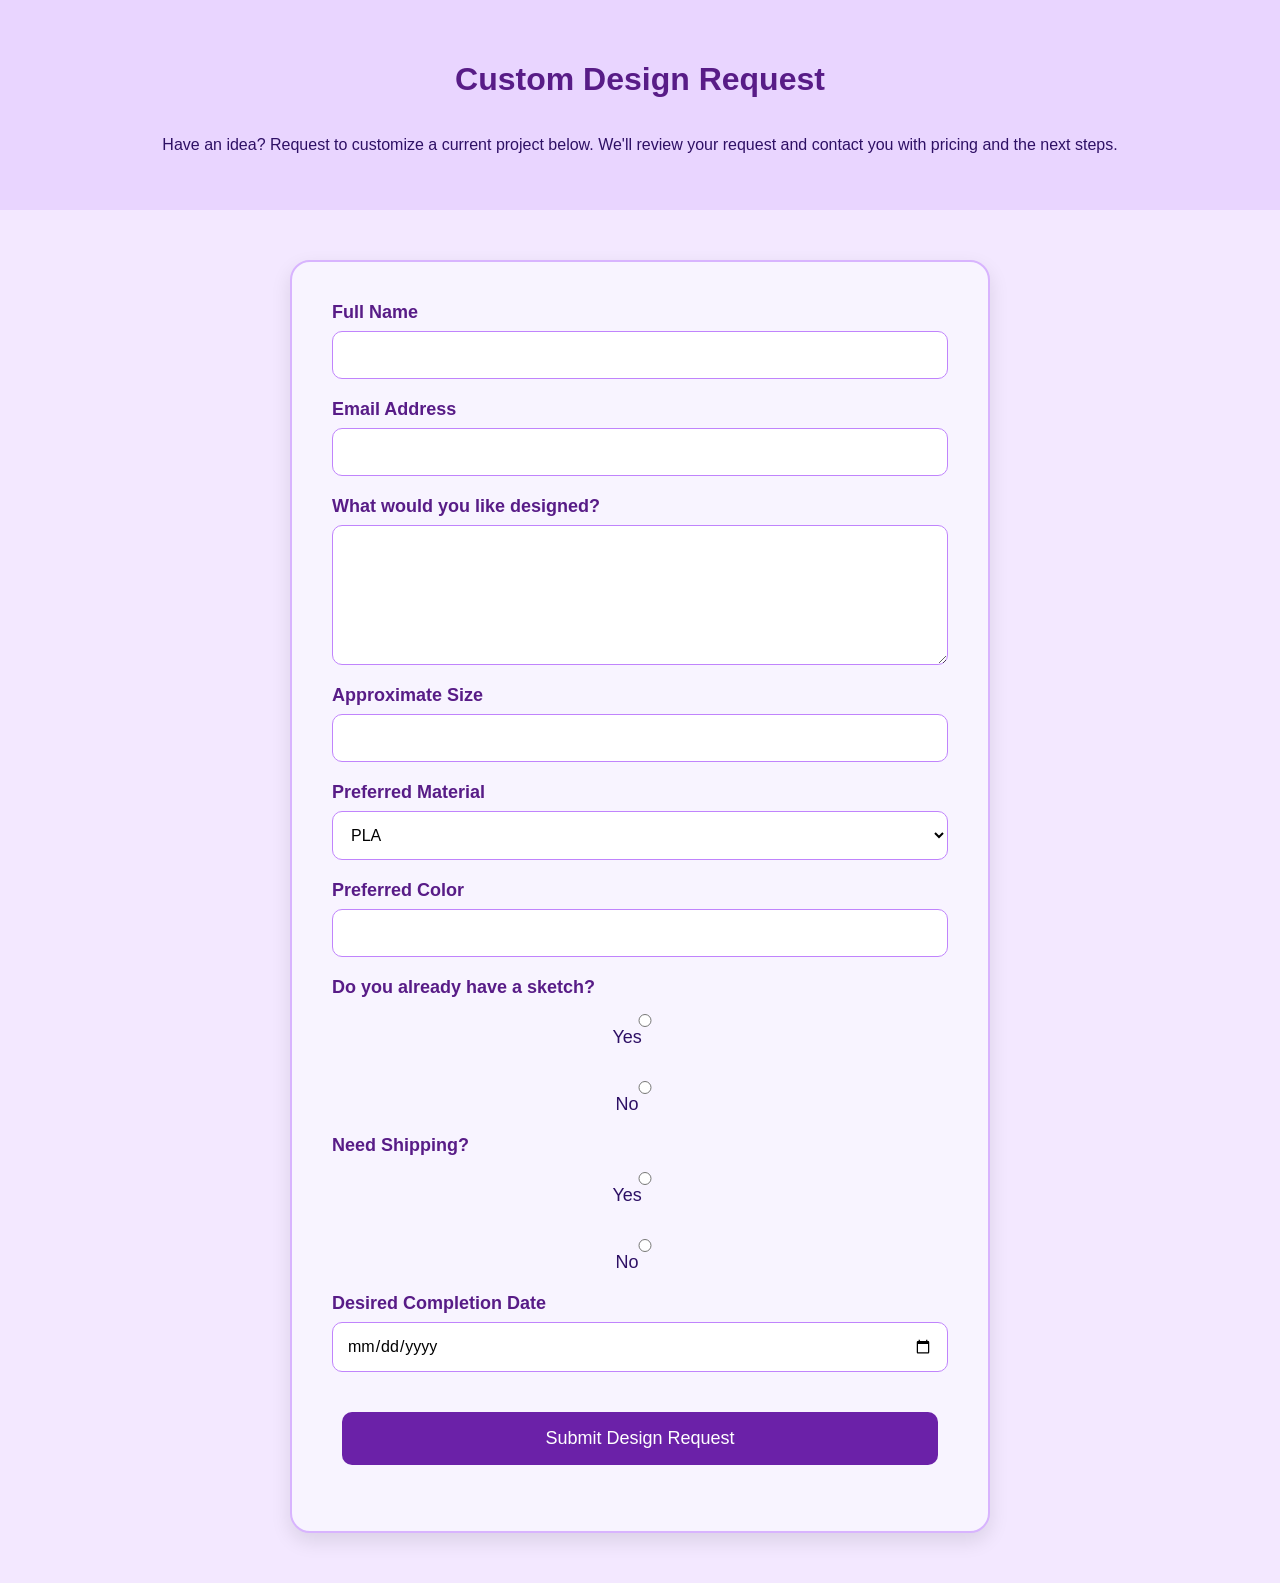
<file: design-request.html>
<!DOCTYPE >
<html lang="en">

<head>
    <meta charset="UTF-8">
    <meta name="viewport" content="width=device-width, initial-scale=1.0">
    <title>Custom Design Request</title>

    <link rel="stylesheet" href="style.css">
    <script async src="https://js.stripe.com/v3/buy-button.js"></script>
</head>

<body>

<header class="hero">

<h1>Custom Design Request</h1>

<p>
Have an idea? Request to customize a current project below. We'll review your request and contact you with pricing and the next steps.
</p>

</header>


<section class="product">

<form action="https://formsubmit.co/exnihilomakerscommunity@gmail.com" method="POST">

<div>

<label for="name">Full Name</label>
<input type="text" id="name" name="Name" required>

</div>

<div>

<label for="email">Email Address</label>
<input type="email" id="email" name="Email" required>

</div>

<div>

<label for="project">
What would you like designed?
</label>

<textarea id="project" name="Project Description"></textarea>

</div>

<div>

<label for="size">
Approximate Size
</label>

<input type="text" id="size" name="Approximate Size">

</div>

<div>

<label for="material">
Preferred Material
</label>

<select id="material" name="Material">

<option>PLA</option>
<option>PETG</option>
<option>TPU</option>

</select>

</div>

<div>

<label for="color">
Preferred Color
</label>

<input type="text" id="color" name="Color">

</div>

<div>

<label>
Do you already have a sketch?
</label>

<div class="radio-group">

<label>
<input type="radio" name="Sketch" value="Yes">
Yes
</label>

<label>
<input type="radio" name="Sketch" value="No">
No
</label>

</div>

</div>

<div>

<label>
Need Shipping?
</label>

<div class="radio-group">

<label>
<input type="radio" name="Shipping" value="Yes">
Yes
</label>

<label>
<input type="radio" name="Shipping" value="No">
No
</label>

</div>

</div>

<div>

<label for="date">
Desired Completion Date
</label>

<input type="date" id="date" name="Completion Date">

</div>

<button type="submit">
Submit Design Request
</button>

</form>

</section>

</body>

</html>
</file>
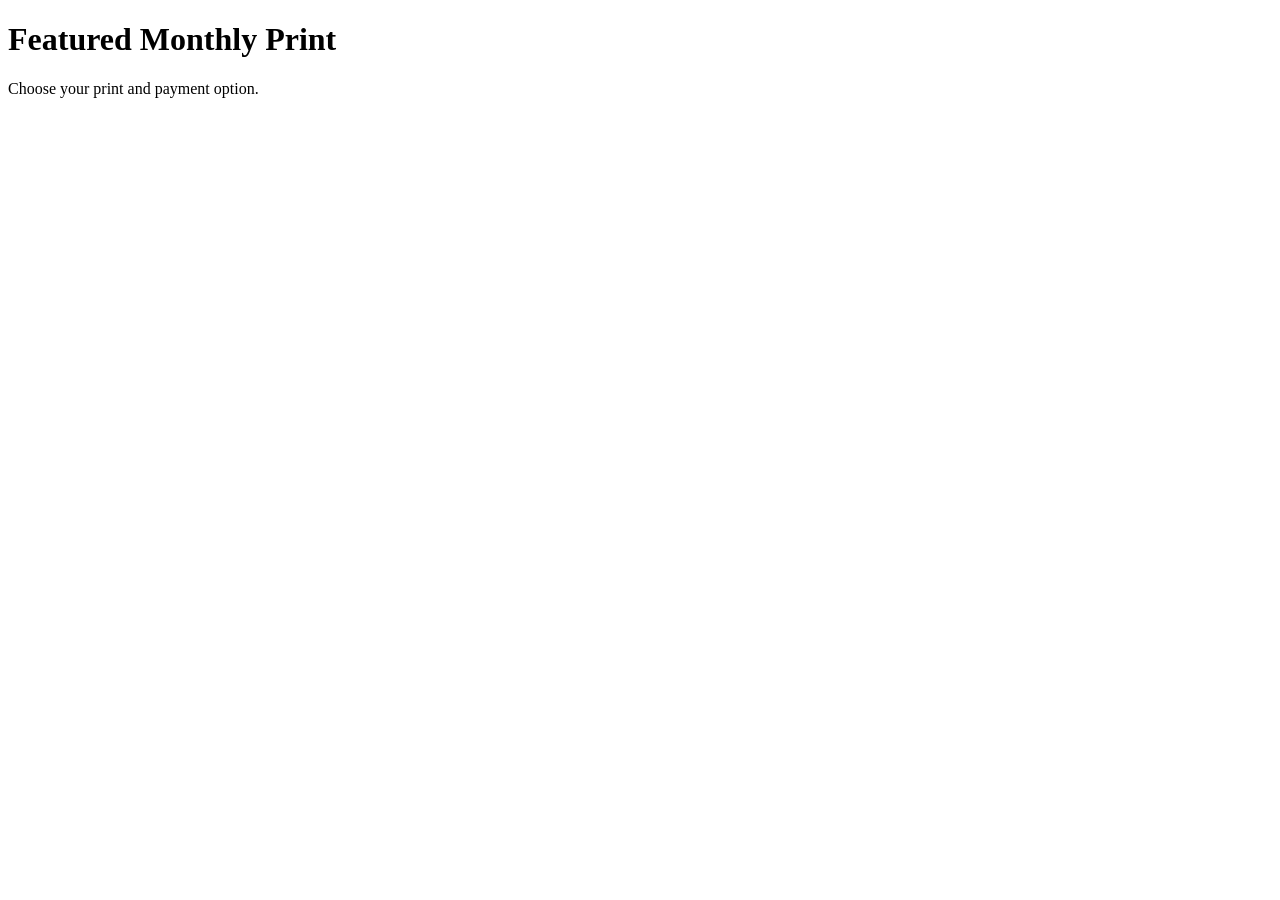
<file: featured.html>
<!DOCTYPE html>
<html lang="en">
<head>
  <meta charset="UTF-8" />
  <title>Featured Monthly Print</title>
</head>
<body>
  <h1>Featured Monthly Print</h1>
  <p>Choose your print and payment option.</p>
</body>
</html>
</file>
<file: style.css>
* {
    box-sizing: border-box;
}


body {
    margin: 0;
    background-color: #F3E8FF;
    color: #2E1065;
    font-family: 'Outfit', sans-serif;
    text-align: center;
}


/* Header */
.hero {
    background-color: #E9D5FF;
    padding: 40px 20px;
    display: flex;
    flex-direction: column;
    align-items: center;
}


.hero-image {
    width: 90%;
    max-width: 600px;
    height: auto;
    margin: 25px auto;
}


/* Main Sections */
section {
    width: 90%;
    max-width: 900px;
    margin: auto;
    padding: 30px 0;
    text-align: center;
}


.about,
.checkout {
    background-color: #E9D5FF;
    border-radius: 20px;
}


/* Titles */
h1,
h2,
h3 {
    color: #581C87;
}


/* Buttons */
.button-link {
    display: inline-block;
    background-color: #6B21A8;
    color: white;
    padding: 15px 25px;
    margin: 10px;
    border-radius: 10px;
    text-decoration: none;
    font-size: 16px;
}


.button-link:hover {
    background-color: #4C1D95;
}


/* Product Cards */
.product {
    background-color: white;
    border-radius: 15px;
    padding: 25px;
    margin: 20px auto;
    max-width: 450px;
    box-shadow: 0 5px 15px rgba(0,0,0,.1);
}


/* Form Buttons */
button {
    background-color: #6B21A8;
    color: white;
    border: none;
    padding: 15px 25px;
    margin: 10px;
    border-radius: 10px;
    font-size: 16px;
    cursor: pointer;
}


button:hover {
    background-color: #4C1D95;
}


/* Footer */
footer {
    padding: 30px;
    background-color: #581C87;
    color: white;
    text-align: center;
    margin-top: 40px;
}



/* Mobile */
@media (max-width:600px){

    h1 {
        font-size:32px;
    }

    h2 {
        font-size:22px;
    }

    p {
        font-size:16px;
    }

    button,
    .button-link {
        width:90%;
    }
form{
    display:flex;
    flex-direction:column;
    max-width:600px;
    margin:auto;
    text-align:left;
}

label{
    font-weight:bold;
    margin-top:15px;
    color:#581C87;
}

input,
select,
textarea{
    padding:12px;
    margin-top:6px;
    margin-bottom:10px;
    border:1px solid #6B21A8;
    border-radius:8px;
    font-size:16px;
    font-family:inherit;
}

input[type="radio"]{
    width:auto;
    margin-right:8px;
}

button{
    margin-top:20px;
}
}
.product {
    max-width: 700px;
    margin: 50px auto;
    padding: 40px;
    background: #F8F4FF;
    border: 2px solid #D8B4FE;
    border-radius: 20px;
    box-shadow: 0 8px 20px rgba(0,0,0,.10);
}

form {
    display: flex;
    flex-direction: column;
    gap: 20px;
    text-align: left;
}

form div {
    display: flex;
    flex-direction: column;
    gap: 8px;
}

label {
    font-weight: bold;
    color: #581C87;
    font-size: 18px;
}

input,
select,
textarea {
    width: 100%;
    padding: 14px;
    border: 1px solid #C084FC;
    border-radius: 10px;
    font-size: 16px;
    font-family: inherit;
    background: white;
}

textarea {
    min-height: 140px;
    resize: vertical;
}

.radio-group {
    display: flex;
    gap: 30px;
    align-items: center;
    margin-top: 5px;
}

.radio-group label {
    font-weight: normal;
    color: #2E1065;
}

button {
    margin-top: 20px;
    padding: 16px;
    font-size: 18px;
    background: #6B21A8;
    color: white;
    border: none;
    border-radius: 10px;
    cursor: pointer;
}

button:hover {
    background: #581C87;
}
</file>
